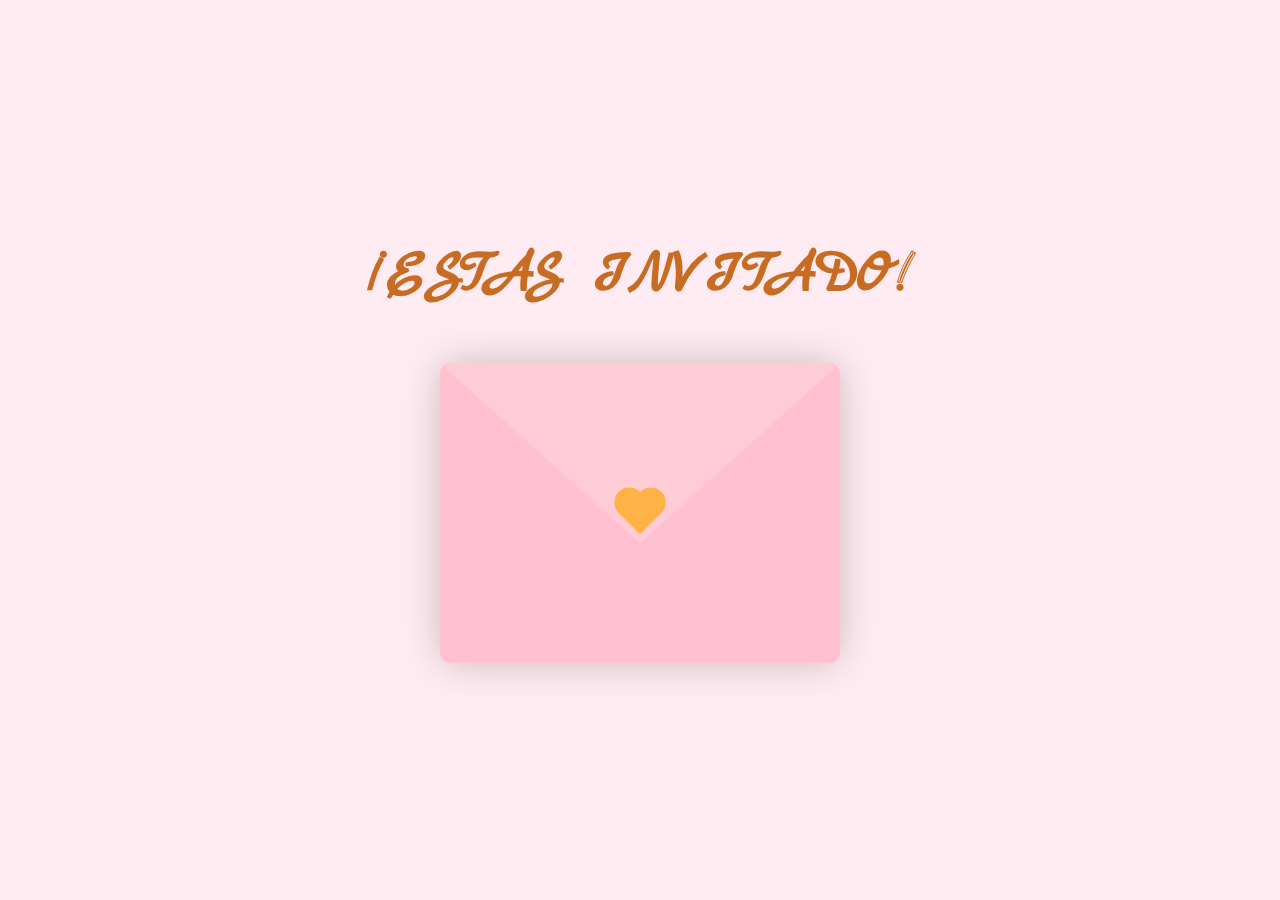
<file: index.html>
<!DOCTYPE html>
<html lang="en">
<head>
    <meta charset="UTF-8">
    <meta name="viewport" content="width=device-width, initial-scale=1.0">
    <title>Invitación de Cumpleaños</title>
    <link rel="preconnect" href="https://fonts.googleapis.com">
    <link rel="preconnect" href="https://fonts.gstatic.com" crossorigin>
    <link href="https://fonts.googleapis.com/css2?family=Marck+Script&display=swap" rel="stylesheet">
    <link rel="stylesheet" href="2d3.css">
</head>
<body>
    <h1>¡ESTAS INVITADO!</h1>
    <div class="contenedor">
        <div class="envoltura-sobre">
            <div class="sobre">
                <div class="carta">
                    <div class="contenido">
                        <strong>¡Estas invitado a una celebración especial! 🎉</strong>
                        
                        <p>Hola, quiero que seas parte de la celebración de mi cumpleaños donde compartiremos un agradable momento. ¡No Faltes! :3</p>
                        
                        <!-- DETALLES - Usando la misma estructura que tenías -->
                        <div class="details-container">
                            <div class="detail-card">
                                <div class="detail-header">
                                    <span class="detail-icon">📅</span>
                                    <span class="detail-label">Fecha:</span>
                                </div>
                                <div class="detail-content">
                                    Domingo, 1 de Marzo 2026
                                </div>
                            </div>

                            <div class="detail-card">
                                <div class="detail-header">
                                    <span class="detail-icon">🕐</span>
                                    <span class="detail-label">Hora:</span>
                                </div>
                                <div class="detail-content">
                                    16:00 hrs
                                </div>
                            </div>
                            
                            <div class="detail-card button-card">
                                <a href="forms/forms.html" class="detail-button">
                                    <span class="button-icon">✉️</span>
                                    <span class="button-text">REGISTRA TU ASISTENCIA</span>
                                </a>
                            </div>

                            <div class="detail-card button-card">
                                <a href="https://maps.app.goo.gl/R8YzdPd47HAmT8949" class="detail-button">
                                    <span class="button-icon">📍</span>
                                    <span class="button-text">VER LUGAR</span>
                                </a>
                            </div>
                        </div>
                    </div>
                </div>
                <div class="corazon"></div>
                <div class="solapa-derecha"></div>
                <div class="solapa-izquierda"></div>
            </div>
        </div>
    </div>
    <script src="script.js"></script>
</body>
</html>
</file>
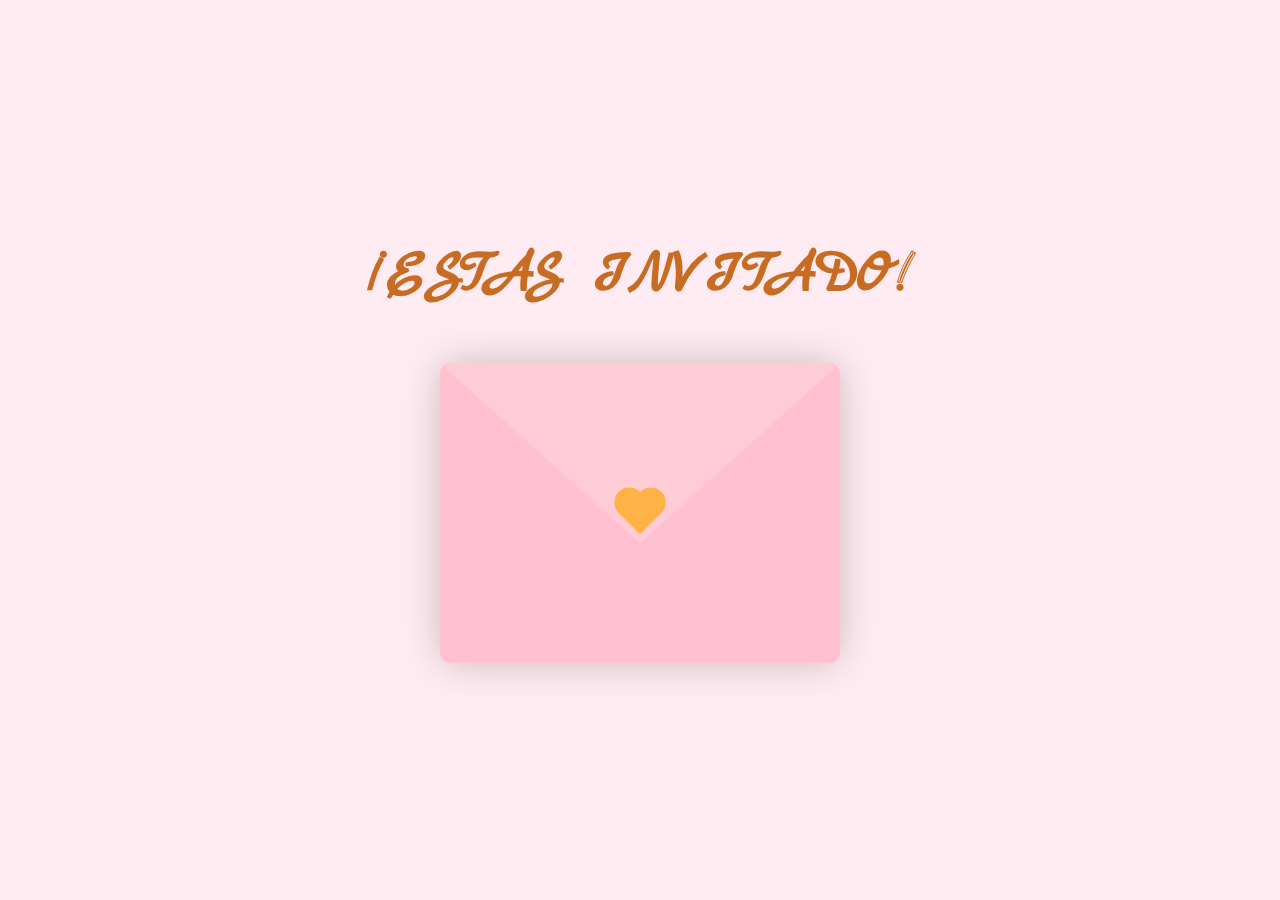
<file: inde2.html>
<!DOCTYPE html>
<html lang="en">
<head>
    <meta charset="UTF-8">
    <meta name="viewport" content="width=device-width, initial-scale=1.0">
    <title>Invitación de Cumpleaños</title>
    <link rel="preconnect" href="https://fonts.googleapis.com">
    <link rel="preconnect" href="https://fonts.gstatic.com" crossorigin>
    <link href="https://fonts.googleapis.com/css2?family=Marck+Script&display=swap" rel="stylesheet">
    <link rel="stylesheet" href="2d3.css">
</head>
<body>
    <h1>¡ESTAS INVITADO!</h1>
    <div class="contenedor">
        <div class="envoltura-sobre">
            <div class="sobre">
                <div class="carta">
                    <div class="contenido">
                        <strong>¡Estas invitado a una celebración especial! 🎉</strong>
                        
                        <p>Hola, quiero que seas parte de la celebración de mi cumpleaños donde compartiremos un agradable momento. ¡No Faltes! :3</p>
                        
                        <!-- DETALLES - Usando la misma estructura que tenías -->
                        <div class="details-container">
                            <div class="detail-card">
                                <div class="detail-header">
                                    <span class="detail-icon">📅</span>
                                    <span class="detail-label">Fecha:</span>
                                </div>
                                <div class="detail-content">
                                    Domingo, 1 de Marzo 2026
                                </div>
                            </div>

                            <div class="detail-card">
                                <div class="detail-header">
                                    <span class="detail-icon">🕐</span>
                                    <span class="detail-label">Hora:</span>
                                </div>
                                <div class="detail-content">
                                    16:00 hrs
                                </div>
                            </div>
                            
                            <div class="detail-card button-card">
                                <a href="forms/forms.html" class="detail-button">
                                    <span class="button-icon">✉️</span>
                                    <span class="button-text">REGISTRA TU ASISTENCIA</span>
                                </a>
                            </div>

                            <div class="detail-card button-card">
                                <a href="https://maps.app.goo.gl/R8YzdPd47HAmT8949" class="detail-button">
                                    <span class="button-icon">📍</span>
                                    <span class="button-text">VER LUGAR</span>
                                </a>
                            </div>
                        </div>
                    </div>
                </div>
                <div class="corazon"></div>
                <div class="solapa-derecha"></div>
                <div class="solapa-izquierda"></div>
            </div>
        </div>
    </div>
    <script src="script.js"></script>
</body>
</html>
</file>
<file: 2d3.css>
* {
    margin: 0;
    padding: 0;
    box-sizing: border-box;
}

:root {
    --primario: #fff;
    --fondo: #ffebf2; 
    --fondo-sobre: #ffe3ed; 
    --solapa-sobre: #ffccd5; 
    --cuerpo-sobre: #ffc1d1; 
    --sombra: rgba(0, 0, 0, 0.2);
    --texto: #003049; 
    --corazon: #ffb347; 
    --naranja: #c96c23;
    --crema: #fff9f0;
}

body {
    background: var(--fondo);
    display: flex;
    align-items: center;
    justify-content: center;
    flex-direction: column;
    height: 100vh;
}

h1 {
    font-family: "Marck Script", serif; 
    text-align: center;
    font-size: 60px;
    margin-bottom: 50px;
    color: var(--naranja);
}

.contenedor {
    width: 400px;
}

/* ===== SOBRE ===== */
.envoltura-sobre {
    position: relative;
    background-color: var(--fondo-sobre);
    box-shadow: 0 0 40px var(--sombra);
    border-radius: 15px;
    perspective: 1200px;
}

.sobre {
    position: relative;
    width: 400px;
    height: 300px;
    cursor: pointer;
}

.sobre::before {
    content: "";
    position: absolute;
    top: 0;
    left: 0;
    right: 0;
    z-index: 4;
    border-top: 180px solid var(--solapa-sobre);
    border-right: 200px solid transparent;
    border-left: 200px solid transparent;
    transform-origin: top;
    transition: all 0.5s ease-in-out 0.7s;
    border-radius: 10px;
}

.solapa-derecha {
    position: absolute;
    top: 0;
    right: 0;
    width: 100%;
    height: 100%;
    clip-path: polygon(100% 0, 0 100%, 100% 100%);
    background-color: var(--cuerpo-sobre);
    border-bottom-right-radius: 10px;
    border-top-right-radius: 10px;
    border-bottom-left-radius: 10px;
    pointer-events: auto;
}

.solapa-izquierda {
    position: absolute;
    top: 0;
    left: 0;
    width: 100%;
    height: 100%;
    clip-path: polygon(0 0, 0 100%, 100% 100%);
    background-color: var(--cuerpo-sobre);
    border-top-left-radius: 10px;
    border-bottom-left-radius: 10px;
    border-bottom-right-radius: 10px;
    pointer-events: auto;
}

/* ===== CARTA ===== */
.carta {
    position: absolute;
    bottom: 0;
    left: 0;
    width: 100%;
    height: 100%;
    background-color: var(--primario);
    text-align: center;
    box-shadow: 0 0 5px var(--sombra);
    padding: 20px;
    border-radius: 10px;
    transition: transform 0.6s ease, opacity 0.4s ease;
    z-index: 1;
    pointer-events: none;
    display: flex;
    flex-direction: column;
    transform: translateY(0) scale(0.95);
    opacity: 0;
}

.carta.mostrar-carta,
.carta.abierta {
    transform: translateY(-150px) scale(1.05);
    opacity: 1;
    z-index: 10000;
    pointer-events: auto;
}

/* ===== CONTENIDO DE LA CARTA ===== */
.contenido {
    font-family: "Gill Sans", Calibri, sans-serif;
    color: var(--texto);
    text-align: left;
    font-size: 14px;
    border: 3px dotted var(--texto);
    padding: 20px;
    height: 100%;
    line-height: 1.6;
    overflow-y: auto;
    background-color: var(--crema);
    flex: 1;
}

.contenido strong {
    display: block;
    font-size: 18px;
    text-align: center;
    margin-bottom: 15px;
    color: var(--naranja);
}

.contenido p {
    margin-bottom: 20px;
    text-align: center;
}

/* ===== DETALLES DENTRO DE LA CARTA ===== */
.details-container {
    margin-top: 20px;
    border-top: 2px dashed var(--naranja);
    padding-top: 20px;
}

.detail-card {
    display: flex;
    flex-direction: column;
    margin-bottom: 15px;
    padding: 12px;
    background-color: rgba(255, 255, 255, 0.9);
    border-radius: 10px;
    border-left: 4px solid var(--naranja);
    box-shadow: 2px 2px 5px rgba(0,0,0,0.1);
}

.detail-header {
    display: flex;
    align-items: center;
    gap: 10px;
    margin-bottom: 5px;
}

.detail-icon {
    font-size: 20px;
}

.detail-label {
    color: var(--naranja);
    font-size: 16px;
    font-weight: bold;
}

.detail-content {
    color: var(--texto);
    font-size: 15px;
    padding-left: 30px;
}

/* ===== BOTONES ===== */
.detail-card.button-card {
    background: transparent;
    border: none;
    box-shadow: none;
    padding: 0;
    margin-top: 20px;
}

.detail-button {
    display: flex;
    align-items: center;
    justify-content: center;
    gap: 10px;
    width: 100%;
    padding: 15px 20px;
    border-radius: 50px;
    border: 3px solid var(--naranja);
    font-size: 16px;
    font-weight: bold;
    text-transform: uppercase;
    text-decoration: none;
    transition: all 0.3s ease;
    cursor: pointer;
    background: linear-gradient(135deg, #fcc277, #ffb347);
    color: #703409;
}

.detail-button:hover {
    transform: translate(-2px, -2px);
    box-shadow: 3px 3px 0 rgba(201, 108, 35, 0.3);
}

.button-icon {
    font-size: 20px;
}

/* ===== CORAZÓN ===== */
.corazon {
    position: absolute;
    top: 50%;
    left: 50%;
    width: 30px;
    height: 30px;
    background-color: var(--corazon);
    transform: translate(-50%, -50%) rotate(45deg);
    transition: transform 0.5s ease-in-out;
    z-index: 9999;
    cursor: pointer;
    pointer-events: auto;
}

.corazon::before,
.corazon::after {
    content: "";
    position: absolute;
    width: 30px;
    height: 30px;
    background-color: var(--corazon);
    border-radius: 100%;
}

.corazon:before {
    top: -15px;
}

.corazon:after {
    right: 15px;
}

/* ===== CLASES DINÁMICAS ===== */
.abierto .sobre::before {
    transform: rotateX(180deg);
    z-index: 0;
}

.abierto .corazon {
    transform: translate(-50%, -50%) rotate(90deg);
    transition-delay: 0.4s;
}

.envoltura-sobre.desactivar-sobre .sobre::before {
    pointer-events: none;
}

/* ===== RESPONSIVE ===== */
@media screen and (max-width:400px) {
    .contenedor {
        width: 300px;
    }

    .sobre {
        width: 300px;
        height: 250px;
    }

    .sobre::before {
        border-top:150px solid var(--solapa-sobre);
        border-right: 150px solid transparent;
        border-left: 150px solid transparent;
    }

    .carta.mostrar-carta,
    .carta.abierta {
        transform: translateY(-240px);
    }
    
    .contenido {
        font-size: 12px;
        padding: 15px;
    }
    
    .detail-card {
        padding: 10px;
    }
}
</file>
